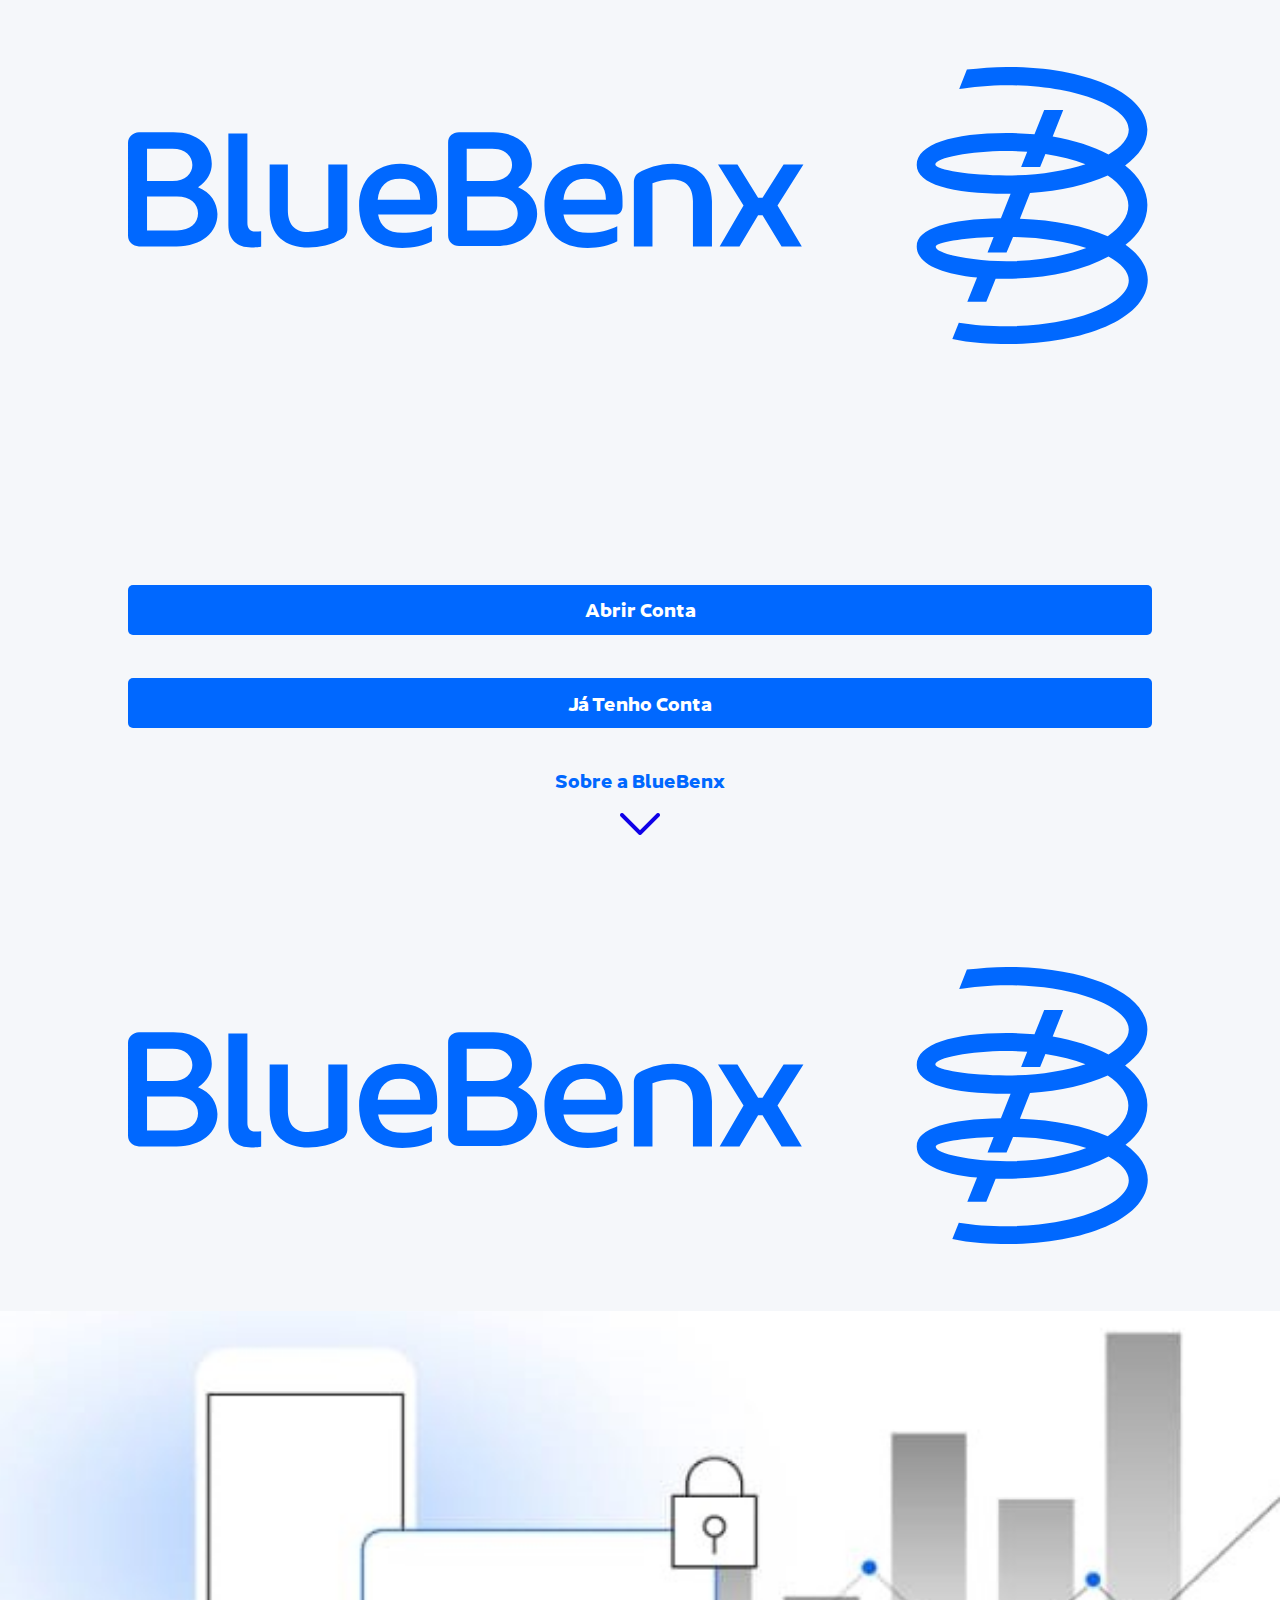
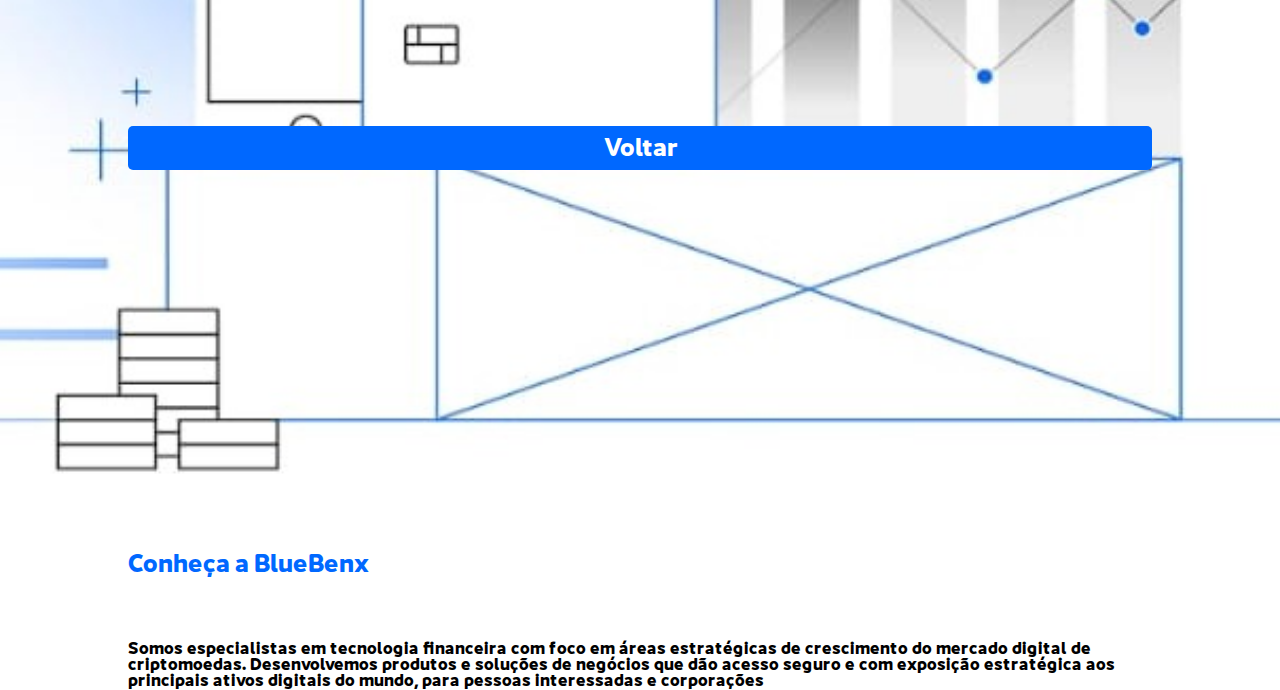
<file: index.html>
<!DOCTYPE html>
<html lang="pt-br" dir="ltr">
  <head>
    <meta charset="utf-8">
    <meta name="viewport" content="width=device-width, initial-scale=1.0">
    <link rel="stylesheet" href="./css/global.css">
    <link rel="stylesheet" href="./css/style.css">
    <title>Página inicial</title>
    <link rel="icon" href="./img/gitgoodLogo.png">
  </head>
  <body>
    <main id="pagPrincipal">
      <img class="logoPagina" src="./img/logo.svg" alt="BlueBenx Logo">
      <div id="divBotoesPagPrincipal">
          <a href="termos.html" id="botaoAbrirConta" name="abrirConta">Abrir Conta</a>
          <a id="botaoJaTenhoConta" name="jaTenhoConta">Já Tenho Conta</a>
          <span id="lerMaisSobre">Sobre a BlueBenx <br>
            <a id="ancoraAbrirLerMaisSobre" href="#pagLerMaisSobre"></a>
            <img id="setaLerMaisSobre" src="./img/arrow.png" alt="seta branca">
          </span>
      </div>
    </main>
    <main id="pagLerMaisSobre">
        <img class="logoPagina" src="./img/logo.svg" alt="BlueBenx Logo">
        <img id="bannerlerMais" src="./img/bluebenxdrawings.jpeg" alt="drawings">
          <h1>Conheça a BlueBenx</h1>
            <p>Somos especialistas em tecnologia financeira com foco em áreas estratégicas de crescimento do mercado digital de criptomoedas. Desenvolvemos produtos e soluções de negócios que dão acesso seguro e com exposição estratégica aos principais ativos digitais do mundo, para pessoas interessadas e corporações</p>
        <a href="#pagPrincipal">Voltar</a>
    </main>
    <script type="text/javascript" src="./js/functions.js"></script>
  </body>
</html>
</file>
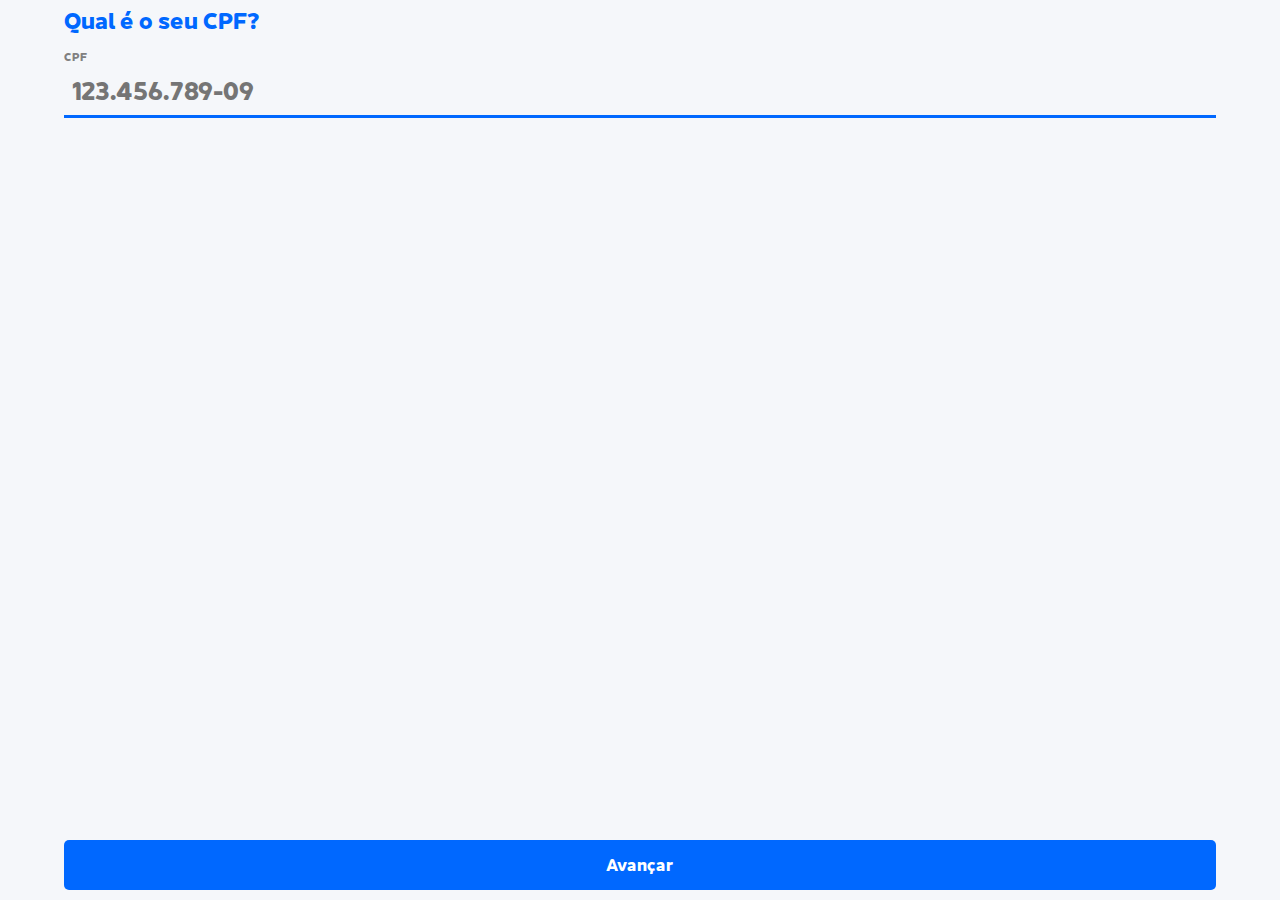
<file: cpf.html>
<!DOCTYPE html>
<html lang="pt-br" dir="ltr">
  <head>
    <meta charset="utf-8">
    <meta name="viewport" content="width=device-width, initial-scale=1.0">
    <link rel="stylesheet" href="./css/global.css">
    <link rel="stylesheet" href="./css/cpf.css">
    <title>CPF</title>
    <link rel="icon" href="./img/gitgoodLogo.png">
  </head>

  <body>

    <form action="nome.html" id="formularioCpf" method="post">
      <div class="campos">
        <label for="campoCpf">Qual é o seu CPF?</label>
        <span>CPF</span>
        <span class="erro" id="erroCpf"></span>
        <input required type="text" id="campoCpf" name="campoCpf" placeholder="123.456.789-09" pattern="/^\d{3}\.\d{3}\.\d{3}\-\d{2}$/">
      </div>
      <button type="submit" id="botaoCpf" name="button">Avançar</button>
    </form>

    <script type="text/javascript" src="./js/cpf.js"></script>
  </body>
</html>
</file>
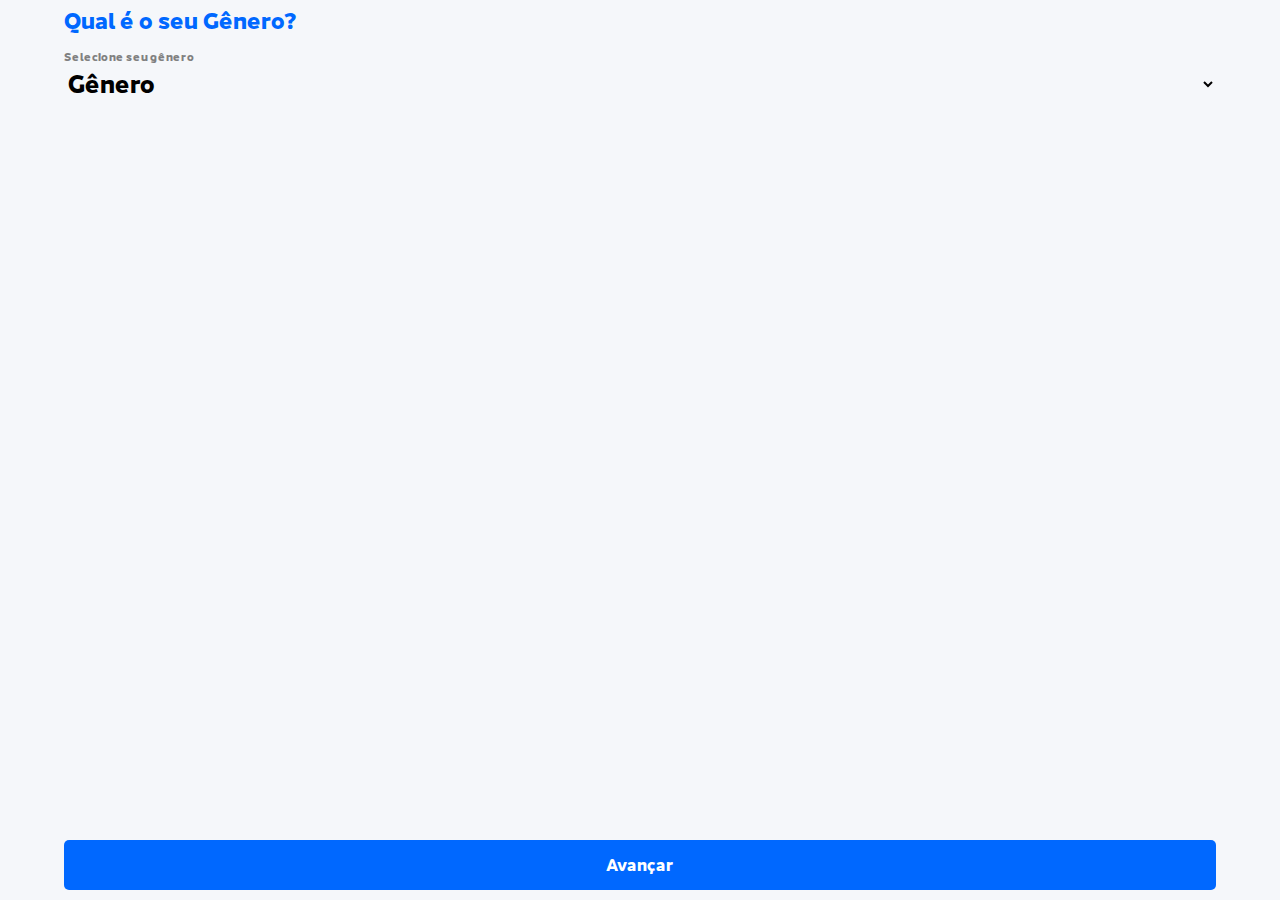
<file: genero.html>
<!DOCTYPE html>
<html lang="pt-br" dir="ltr">
  <head>
    <meta charset="utf-8">
    <meta name="viewport" content="width=device-width, initial-scale=1.0">
    <link rel="stylesheet" href="./css/global.css">
    <link rel="stylesheet" href="./css/genero.css">
    <title>Gênero</title>
    <link rel="icon" href="./img/gitgoodLogo.png">
  </head>

  <body>

    <form action="genero.html" id="formularioGenero" method="post">
      <div class="campos">
        <label for="campoGenero">Qual é o seu Gênero?</label>
        <span>Selecione seu gênero</span>
        <select id="genero" name="genero" required>
            <option id="placeholder" disabled selected hidden>Gênero</option>
            <option value="masc">Masculino</option>
            <option value="fem">Feminino</option>
            <option value="outro">Outro</option>
            <option value="none">Prefiro não dizer</option>
        </select>
      </div>
      <button type="submit" id="botaoGenero" name="button">Avançar</button>
    </form>

  </body>
</html>
</file>
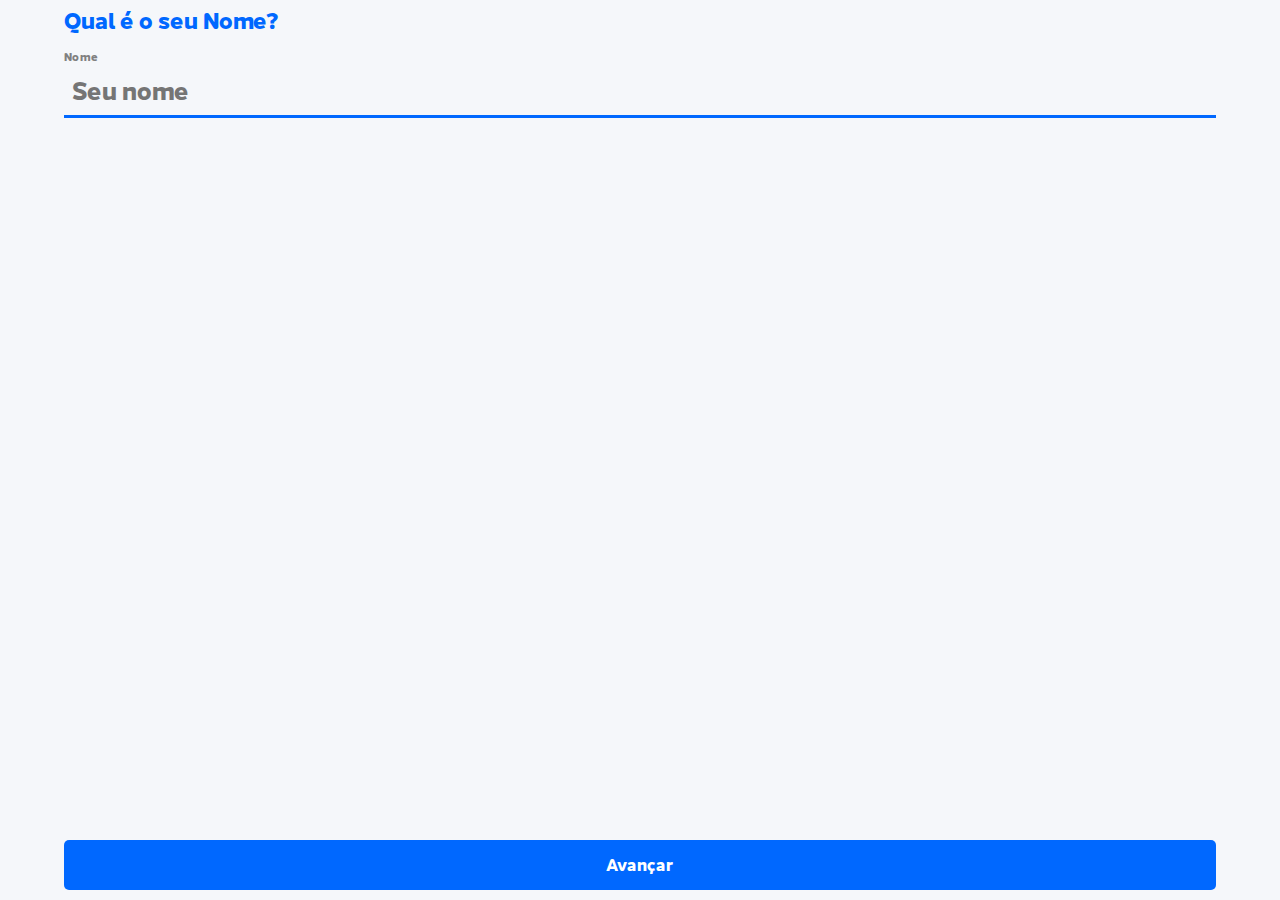
<file: nome.html>
<!DOCTYPE html>
<html lang="pt-br" dir="ltr">
  <head>
    <meta charset="utf-8">
    <meta name="viewport" content="width=device-width, initial-scale=1.0">
    <link rel="stylesheet" href="./css/global.css">
    <link rel="stylesheet" href="./css/nome.css">
    <title>Nome</title>
    <link rel="icon" href="./img/gitgoodLogo.png">
  </head>

  <body>

    <form action="genero.html" id="formularioNome" method="post">
      <div class="campos">
        <label for="campoNome">Qual é o seu Nome?</label>
        <span>Nome</span>
        <span class="erro" id="erroNome"></span>

        <input required type="text" id="campoNome" name="campoNome" placeholder="Seu nome" pattern="[a-zA-Z\s]+">
      </div>
      <button type="submit" id="botaoNome" name="button">Avançar</button>
    </form>

    <script type="text/javascript" src="./js/nome.js"></script>
  </body>
</html>
</file>
<file: css/global.css>
@font-face {
	font-family: Jano;
	src: url(../fonts/Jano.ttf);
}
* {
	margin: 0;
	padding: 0;
	border: 0;
	font-size: 100%;
	font: inherit;
	vertical-align: baseline;
	font-family: 'Jano', sans-serif;
	font-weight: lighter;
	scroll-behavior: smooth;
	box-sizing: border-box;
}

*:focus {
	outline: none;
}

article, aside, details, figcaption, figure,
footer, header, hgroup, menu, nav, section {
	display: block;
}
body {
	line-height: 1;
}
ol, ul {
	list-style: none;
}
blockquote, q {
	quotes: none;
}
blockquote:before, blockquote:after,
q:before, q:after {
	content: '';
	content: none;
}
table {
	border-collapse: collapse;
	border-spacing: 0;
}
a {
	text-decoration: none;
}
button {
	cursor: pointer;
}

:root {
    --light-gray: #F5F7FA;
    --light-black: #737D8C;
    --blue-theme: #0068FF;
    --blue-theme--hover: #0a5fda;
    --light-blue: #BFD9FF;
    --blue-secondary: #0049BF;
    --blue-dark: #001029;
	--danger-theme: #eb3b5a;
	--success-theme: #20bf6b;
}


.spinner {
    border: 5px solid var(--light-gray);
    border-left-color: var(--light-blue);
    border-radius: 50%;
    width: 10px;
    height: 10px;
    margin:  0 auto;
    animation: spin 1s linear infinite;
}

@keyframes spin {
    to {
        transform: rotate(360deg);
    }
}
.none {
    display: none;
}
</file>
<file: css/style.css>
body{
  overflow: hidden;
}

#pagPrincipal {
  background-size: cover;
  background-repeat: no-repeat;
  background-color: var(--light-gray);
  background-blend-mode: overlay;
  width: 100%;
  height: 100vh;
  position: absolute;
  top: 0;
}

#pagLerMaisSobre{
  width: 100%;
  height: 100vh;
  position: absolute;
  top: 100vh;
  background-color: var(--light-gray);
}

#ancoraAbrirLerMaisSobre{
  display: hidden;
}

.logoPagina {
  width: 80%;
  display: block;
  margin: 5% auto 5% auto;
}

#divBotoesPagPrincipal{
  height: 35%;
  width: 80%;
  display: flex;
  flex-flow: row wrap;
  position: absolute;
  bottom: 0;
  left: 10%;
  right: 10%;
}

#botaoAbrirConta,#botaoJaTenhoConta {
  background-color: var(--blue-theme);
  color: #fff;
  border: none;
  border-radius: 5px;
  width: 100%;
  height: 50px;
  font-size: 1.2rem;
  font-weight: bold;
  transition: 0.2s;
  display: flex;
  justify-content: center;
  align-items: center;
}

#botaoAbrirConta:active,#botaoAbrirConta:hover,#botaoJaTenhoConta:active,#botaoJaTenhoConta:hover{
  background-color: #fff;
  border: solid 3px var(--blue-theme);
  color: var(--blue-theme);
}

#lerMaisSobre {
  color: #0068ff;
  font-size: 1.2rem;
  font-weight: bold;
  text-align: center;
  width: 100%;
}

#setaLerMaisSobre{
  width: 4rem;
  height: 4rem;
  transform: translateY(50deg);
	animation: flutuar 2s ease-in-out infinite;
}

#pagLerMaisSobre h1 {
  color: var(--blue-theme);
  font-weight: bold;
  font-size: 1.5rem;
  text-align: left;
  width: 80%;
  margin: 5% auto 5% auto;
}

#pagLerMaisSobre p {
  text-align: left;
  width: 80%;
  margin: 5% auto 5% auto;
}

#pagLerMaisSobre a {
  display: block;
  text-align: center;
  width: 80%;
  max-height: 50px;
  padding: 10px 0;
  color: #fff;
  font-size: 1.5rem;
  position: absolute;
  bottom: 30px;
  background-color: var(--blue-theme);
  border-radius: 5px;
  left: 10%;
  right: 10%;
  transition: 0.2s;
}

#pagLerMaisSobre a:active,#pagLerMaisSobre a:hover {
  color: #fff;
  background-color: var(--blue-theme);
  border: none;
}

#bannerlerMais {
  width: 100%;
}

@keyframes flutuar {
	0% {
		transform: translatey(0px);
	}
	50% {
		transform: translatey(-10px);
	}
	100% {
		transform: translatey(0px);
	}
}
</file>
<file: css/cpf.css>
body {
  background-color: var(--light-gray);
  width: 100%;
  max-height: 100vh;
}

form {
  width: 100%;
  height: 100%;
  display: block;
}

.campos {
  width: 100%;
}

.campos label {
  display: block;
  color: var(--blue-theme);
  font-weight: bold;
  font-size: 1.4rem;
  width: 90%;
  margin: 10px auto 20px auto;
}

.campos span {
  display: block;
  color: gray;
  width: 90%;
  margin: 4px auto;
  font-size: 0.7rem;
}

.campos input {
  display: block;
  width: 90%;
  padding: 8px;
  font-size: 1.5rem;
  margin: 5px auto 5px auto;
  background-color: var(--light-gray);
  border-bottom: solid 3px var(--blue-theme);
}

form button {
  display: block;
  color: #fff;
  background-color: var(--blue-theme);
  border-radius: 5px;
  width: 90%;
  height: 50px;
  position: absolute;
  bottom: 10px;
  left: 5%;
}

.erro {
  font-weight: bold;
  font-size: 1rem;
  color: var(--danger-theme);
}
</file>
<file: css/genero.css>
body {
  background-color: var(--light-gray);
  width: 100%;
  max-height: 100vh;
}

form {
  width: 100%;
  height: 100%;
  display: block;
}

.campos {
  width: 100%;
}

.campos label {
  display: block;
  color: var(--blue-theme);
  font-weight: bold;
  font-size: 1.4rem;
  width: 90%;
  margin: 10px auto 20px auto;
}

.campos span {
  display: block;
  color: gray;
  width: 90%;
  margin: 4px auto;
  font-size: 0.7rem;
}

.campos select {
  display: block;
  width: 90%;
  font-size: 1.5rem;
  margin: 5px auto 5px auto;
  background-color: var(--light-gray);
}

.campos select option {
  font-size: 1rem;
  width: 20px;
}

form button {
  display: block;
  color: #fff;
  background-color: var(--blue-theme);
  border-radius: 5px;
  width: 90%;
  height: 50px;
  position: absolute;
  bottom: 10px;
  left: 5%;
}

.erro {
  font-weight: bold;
  font-size: 1rem;
  color: var(--danger-theme);
}
</file>
<file: css/nome.css>
body {
  background-color: var(--light-gray);
  width: 100%;
  max-height: 100vh;
}

form {
  width: 100%;
  height: 100%;
  display: block;
}

.campos {
  width: 100%;
}

.campos label {
  display: block;
  color: var(--blue-theme);
  font-weight: bold;
  font-size: 1.4rem;
  width: 90%;
  margin: 10px auto 20px auto;
}

.campos span {
  display: block;
  color: gray;
  width: 90%;
  margin: 4px auto;
  font-size: 0.7rem;
}

.campos input {
  display: block;
  width: 90%;
  padding: 8px;
  font-size: 1.5rem;
  margin: 5px auto 5px auto;
  background-color: var(--light-gray);
  border-bottom: solid 3px var(--blue-theme);
}

form button {
  display: block;
  color: #fff;
  background-color: var(--blue-theme);
  border-radius: 5px;
  width: 90%;
  height: 50px;
  position: absolute;
  bottom: 10px;
  left: 5%;
}

.erro {
  font-weight: bold;
  font-size: 1rem;
  color: var(--danger-theme);
}
</file>
